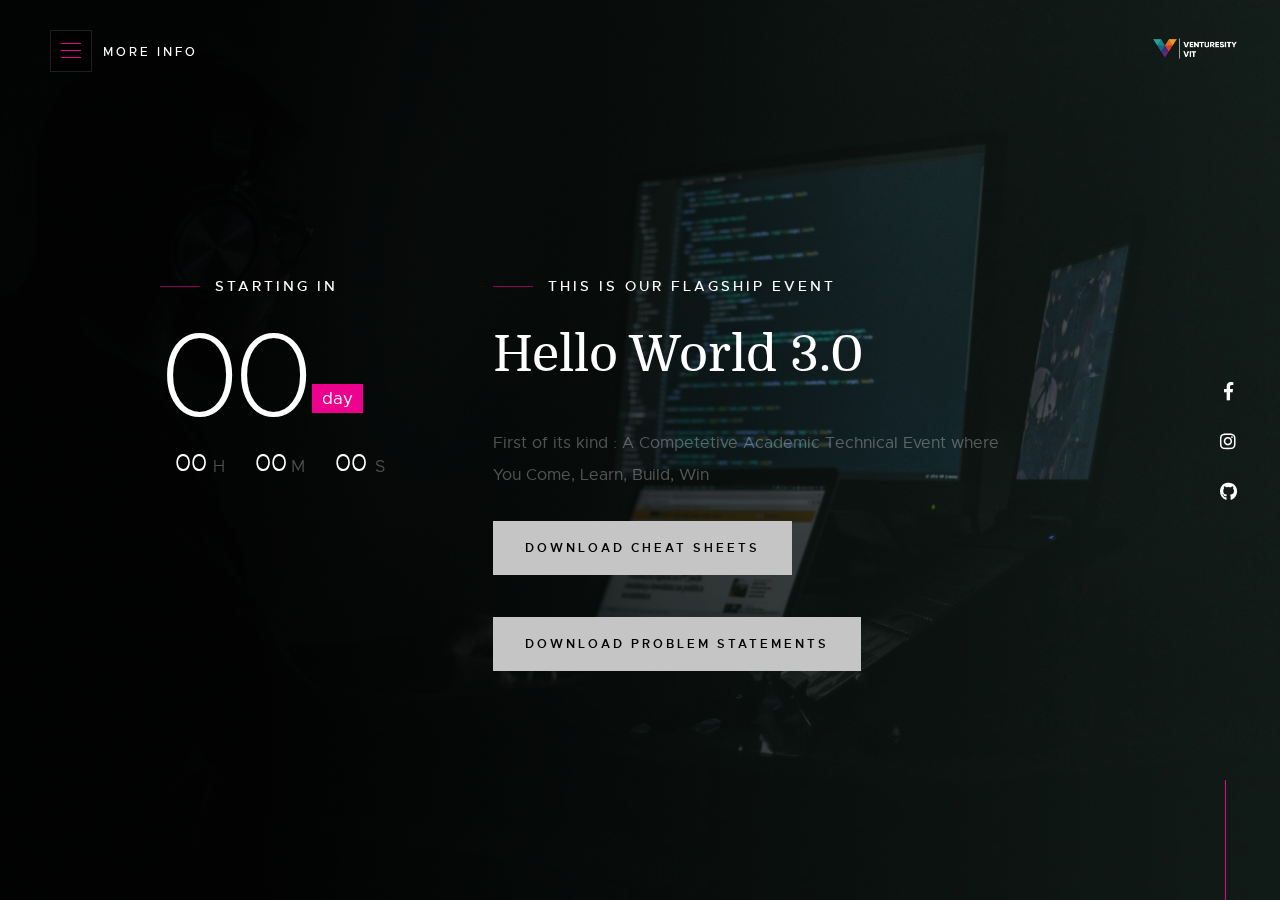
<file: helloworld.html>
<!DOCTYPE html>
<html class="no-js" lang="en">
<head>

    <meta charset="utf-8">
    <title>Venturesity-VIT</title>
    <meta name="description" content="">
    <meta name="author" content="">

    <meta name="viewport" content="width=device-width, initial-scale=1">

  
    <link rel="stylesheet" href="css/base.css">
    <link rel="stylesheet" href="css/vendor.css">
    <link rel="stylesheet" href="css/main.css">

    <script src="js/modernizr.js"></script>
    <script src="js/pace.min.js"></script>

    <link rel="shortcut icon" href="favicon.ico" type="image/x-icon">
    <link rel="icon" href="favicon.ico" type="image/x-icon">

</head>

<body>

    <main class="s-home s-home--slides">

        <div class="home-slider">
            <div class="home-slider-img" style="background-image: url(images/slides/newhome.jpg);"></div>
            <div class="home-slider-img" style="background-image: url(images/slides/NewDSC.jpg);"></div>
            <div class="home-slider-img" style="background-image: url(images/slides/newgroup.jpg);"></div>
        </div>

        <div class="overlay"></div>

        <div class="home-content">

            <div class="home-logo">
                <a href="index.html">
                    <img src="images/venturesity-logo.png" alt="Homepage">
                </a>
            </div>

            <div class="row home-content__main">

                <div class="col-eight home-content__text pull-right">
                    <h3>This is our Flagship event</h3>

                    <h1>
                    Hello World 3.0<br>
        
                    </h1>

                    <p>
                    First of its kind : A Competetive Academic Technical Event where <br> You Come, Learn, Build, Win
                    </p>
       <form action="cheatsheets.html">
         <button type="submit">Download Cheat Sheets</button>
      </form>
       <form action="https://drive.google.com/file/d/1jAcgQwaz2ppsPVUNxG2PPPeFpf_E79IV/view?usp=sharing ">
         <button type="submit">Download Problem Statements</button>
      </form>

                    
                </div> 

                <div class="col-four home-content__counter">
                    <h3>Starting In</h3>

                    <div class="home-content__clock">
                        <div class="top">
                            <div class="time days">
                                45
                                <span>Days</span>
                            </div>
                        </div>    
                        <div class="time hours">
                            13
                            <span>H</span>
                        </div>
                        <div class="time minutes">
                            42
                            <span>M</span>
                        </div>
                        <div class="time seconds">
                            30
                            <span>S</span>
                        </div>
                    </div>  <!-- end home-content__clock -->
                </div>  <!-- end home-content__counter -->

            </div>  <!-- end home-content__main -->

            <ul class="home-social">
                <li>
                <a href="https://www.facebook.com/venturesity.vit/"><i class="fab fa-facebook-f" aria-hidden="true"></i><span>Facebook</span></a>
                </li>
                
                <li>
                <a href="https://www.instagram.com/venturesity.vit/?hl=en"><i class="fab fa-instagram" aria-hidden="true"></i><span>Instagram</span></a>
                </li>
                <li>
                <a href="https://github.com/VenturesityVIT"><i class="fab fa-github" aria-hidden="true"></i><span>Github</span></a>
                </li>
                
            </ul> <!-- end home-social -->

           


            <div class="home-content__line"></div>

        </div> <!-- end home-content -->

    </main> <!-- end s-home -->


    <a class="info-toggle" href="#0">
        <span class="info-menu-icon"></span>
    </a>

    <div class="s-info">

        <div class="row info-wrapper">

            <div class="col-seven tab-full info-main">
                <h1>We conduct awesome Hackathons, Awesome Workshops and boast of a pretty awesome team</h1>
                <p>
              This time, we are ready with another iteration of our flagship event, "Hello World 3.0".	 
  
 Previous two iterations, Hello World and Hello World 2.0 were a huge success with a footfall of more than	 
  
 300 participants. Our Hello World series of events is targetted primarily towards freshers and budding	 
  
 developers, to give them a taste of hackathon culture and develop their interests in Technology
                </p>

                <p>
         We also conduct "HackOverflow" series of events which is targetted towards a much professional developer community,
                with people having a pretty good experience coming together and working their skills off to develop awesome products 
                which are of a huge value for the society around us.
                We also conduct many workshops and in-class sessions to teach students some relevant pieces of tech
                </p>
            </div>

            

            <div class="col-four tab-full pull-right info-contact">

                <div class="info-block">
                    <h3>Start A Conversation</h3>
                    <p>
                        <a href="mailto:vellore.venturesity@gmail.com" class="info-email">vellore.venturesity@gmail.com</a><br>
                        <a href="tel:9877180425" class="'info-phone">(+91)9877180425</a>
                    </p>
                </div>

                

                


    <div id="preloader">
        <div id="loader">
            <div class="folding-hex">
                <div class="rotator">
                  <div class="triangle"></div>
                </div>
                <div class="rotator">
                  <div class="triangle"></div>
                </div>
                <div class="rotator">
                  <div class="triangle"></div>
                </div>
                <div class="rotator">
                  <div class="triangle"></div>
                </div>
                <div class="rotator">
                  <div class="triangle"></div>
                </div>
                <div class="rotator">
                  <div class="triangle"></div>
                </div>
                <div class="rotator">
                    <div class="triangle"></div>
                </div>
                <div class="rotator">
                    <div class="triangle"></div>
                </div>
            </div>
        </div>
    </div>

    <!-- Java Script
    ================================================== -->
    <script src="js/jquery-3.2.1.min.js"></script>
    <script src="js/plugins.js"></script>
    <script src="js/main.js"></script>

</body>

</html>
</file>
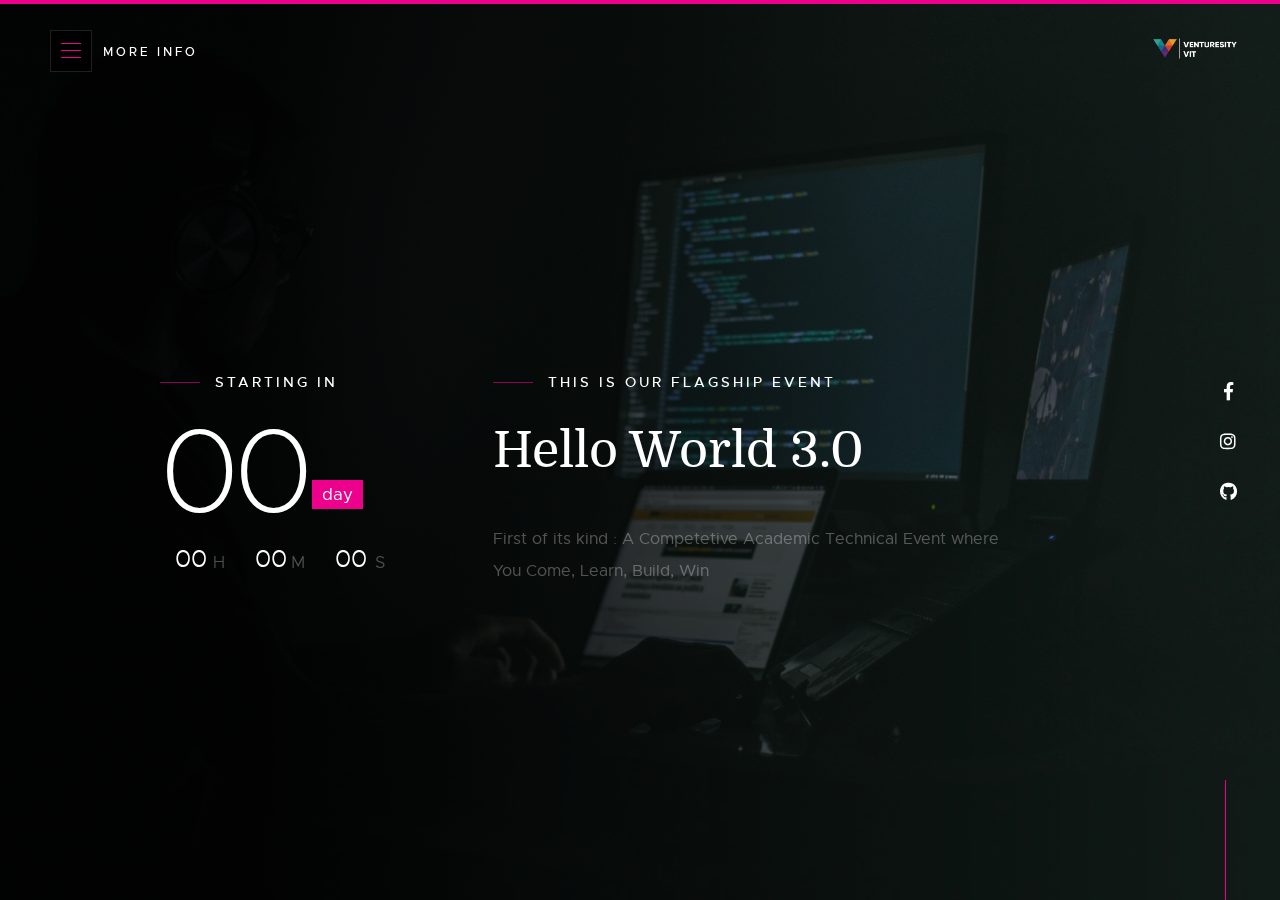
<file: index-slides.html>
<!DOCTYPE html>
<html class="no-js" lang="en">
<head>

    <meta charset="utf-8">
    <title>Venturesity-VIT</title>
    <meta name="description" content="">
    <meta name="author" content="">

    <meta name="viewport" content="width=device-width, initial-scale=1">

  
    <link rel="stylesheet" href="css/base.css">
    <link rel="stylesheet" href="css/vendor.css">
    <link rel="stylesheet" href="css/main.css">

    <script src="js/modernizr.js"></script>
    <script src="js/pace.min.js"></script>

    <link rel="shortcut icon" href="favicon.ico" type="image/x-icon">
    <link rel="icon" href="favicon.ico" type="image/x-icon">

</head>

<body>

    <main class="s-home s-home--slides">

        <div class="home-slider">
            <div class="home-slider-img" style="background-image: url(images/slides/newhome.jpg);"></div>
            <div class="home-slider-img" style="background-image: url(images/slides/NewDSC.jpg);"></div>
            <div class="home-slider-img" style="background-image: url(images/slides/newgroup.jpg);"></div>
        </div>

        <div class="overlay"></div>

        <div class="home-content">

            <div class="home-logo">
                <a href="index.html">
                    <img src="images/venturesity-logo.png" alt="Homepage">
                </a>
            </div>

            <div class="row home-content__main">

                <div class="col-eight home-content__text pull-right">
                    <h3>This is our Flagship event</h3>

                    <h1>
                    Hello World 3.0<br>
        
                    </h1>

                    <p>
                    First of its kind : A Competetive Academic Technical Event where <br> You Come, Learn, Build, Win
                    </p>

                    
                </div> 

                <div class="col-four home-content__counter">
                    <h3>Starting In</h3>

                    <div class="home-content__clock">
                        <div class="top">
                            <div class="time days">
                                45
                                <span>Days</span>
                            </div>
                        </div>    
                        <div class="time hours">
                            13
                            <span>H</span>
                        </div>
                        <div class="time minutes">
                            42
                            <span>M</span>
                        </div>
                        <div class="time seconds">
                            30
                            <span>S</span>
                        </div>
                    </div>  <!-- end home-content__clock -->
                </div>  <!-- end home-content__counter -->

            </div>  <!-- end home-content__main -->

            <ul class="home-social">
                <li>
                <a href="https://www.facebook.com/venturesity.vit/"><i class="fab fa-facebook-f" aria-hidden="true"></i><span>Facebook</span></a>
                </li>
                
                <li>
                <a href="https://www.instagram.com/venturesity.vit/?hl=en"><i class="fab fa-instagram" aria-hidden="true"></i><span>Instagram</span></a>
                </li>
                <li>
                <a href="https://github.com/VenturesityVIT"><i class="fab fa-github" aria-hidden="true"></i><span>Github</span></a>
                </li>
                
            </ul> <!-- end home-social -->

           


            <div class="home-content__line"></div>

        </div> <!-- end home-content -->

    </main> <!-- end s-home -->


    <a class="info-toggle" href="#0">
        <span class="info-menu-icon"></span>
    </a>

    <div class="s-info">

        <div class="row info-wrapper">

            <div class="col-seven tab-full info-main">
                <h1>We coduct awesome Hackathons, Awesome Workshops and boast of a pretty awesome team</h1>
                <p>
              This time, we are ready with another iteration of our flagship event, "Hello World 3.0".	 
  
 Previous two iterations, Hello World and Hello World 2.0 were a huge success with a footfall of more than	 
  
 300 participants. Our Hello World series of events is targetted primarily towards freshers and budding	 
  
 developers, to give them a taste of hackathon culture and develop their interests in Technology
                </p>

                <p>
         We also conduct "HackOverflow" series of events which is targetted towards a much professional developer community,
                with people having a pretty good experience coming together and working their skills off to develop awesome products 
                which are of a huge value for the society around us.
                We also conduct many workshops and in-class sessions to teach students some relevant pieces of tech
                </p>
            </div>

            

            <div class="col-four tab-full pull-right info-contact">

                <div class="info-block">
                    <h3>Start A Conversation</h3>
                    <p>
                        <a href="mailto:vellore.venturesity@gmail.com" class="info-email">vellore.venturesity@gmail.com</a><br>
                        <a href="tel:9877180425" class="'info-phone">(+91)9877180425</a>
                    </p>
                </div>

                

                


    <div id="preloader">
        <div id="loader">
            <div class="folding-hex">
                <div class="rotator">
                  <div class="triangle"></div>
                </div>
                <div class="rotator">
                  <div class="triangle"></div>
                </div>
                <div class="rotator">
                  <div class="triangle"></div>
                </div>
                <div class="rotator">
                  <div class="triangle"></div>
                </div>
                <div class="rotator">
                  <div class="triangle"></div>
                </div>
                <div class="rotator">
                  <div class="triangle"></div>
                </div>
                <div class="rotator">
                    <div class="triangle"></div>
                </div>
                <div class="rotator">
                    <div class="triangle"></div>
                </div>
            </div>
        </div>
    </div>

    <!-- Java Script
    ================================================== -->
    <script src="js/jquery-3.2.1.min.js"></script>
    <script src="js/plugins.js"></script>
    <script src="js/main.js"></script>

</body>

</html>
</file>
<file: css/base.css>
/* =================================================================== 
 *
 *  Count v1.0 Base Stylesheet
 *  04-16-2018
 *  ------------------------------------------------------------------
 *
 *  TOC:
 *  # imports 
 *  # normalize
 *  # basic/base setup styles
 *    ## media
 *    ## typography resets
 *    ## links     
 *    ## inputs
 *  # grid
 *    ## medium size devices
 *    ## tablets 
 *    ## mobile devices
 *    ## small mobile devices
 *  # block grids
 *    ## medium size devices
 *    ## tablets
 *    ## mobile devices
 *    ## small mobile devices
 *  # MISC
 *
 * =================================================================== */


/* ===================================================================
 * # imports - (_imports.scss)
 *
 * ------------------------------------------------------------------- */
@import url("font-awesome/css/fontawesome-all.css");
@import url("fonts.css");


/* ===================================================================
 * # normalize - (_normalize.scss)
 * normalize.css v5.0.0 | MIT License | 
 * github.com/necolas/normalize.css
 *
 * ------------------------------------------------------------------- */
html {
  font-family: sans-serif;
  line-height: 1.15;
  -ms-text-size-adjust: 100%;
  -webkit-text-size-adjust: 100%;
}

body {
  margin: 0;
}

article,
aside,
footer,
header,
nav,
section {
  display: block;
}

h1 {
  font-size: 2em;
  margin: 0.67em 0;
}

figcaption,
figure,
main {
  display: block;
}

figure {
  margin: 1em 40px;
}

hr {
  box-sizing: content-box;
  height: 0;
  overflow: visible;
}

pre {
  font-family: monospace, monospace;
  font-size: 1em;
}

a {
  background-color: transparent;
  -webkit-text-decoration-skip: objects;
}

a:active,
a:hover {
  outline-width: 0;
}

abbr[title] {
  border-bottom: none;
  text-decoration: underline;
  text-decoration: underline dotted;
}

b,
strong {
  font-weight: inherit;
}

b,
strong {
  font-weight: bolder;
}

code,
kbd,
samp {
  font-family: monospace, monospace;
  font-size: 1em;
}

dfn {
  font-style: italic;
}

mark {
  background-color: #ff0;
  color: #000;
}

small {
  font-size: 80%;
}

sub,
sup {
  font-size: 75%;
  line-height: 0;
  position: relative;
  vertical-align: baseline;
}

sub {
  bottom: -0.25em;
}

sup {
  top: -0.5em;
}

audio,
video {
  display: inline-block;
}

audio:not([controls]) {
  display: none;
  height: 0;
}

img {
  border-style: none;
}

svg:not(:root) {
  overflow: hidden;
}

button,
input,
optgroup,
select,
textarea {
  font-family: sans-serif;
  font-size: 100%;
  line-height: 1.15;
  margin: 0;
}

button,
input {
  overflow: visible;
}

button,
select {
  text-transform: none;
}

button,
html [type="button"],
[type="reset"],
[type="submit"] {
  -webkit-appearance: button;
}

button::-moz-focus-inner,
[type="button"]::-moz-focus-inner,
[type="reset"]::-moz-focus-inner,
[type="submit"]::-moz-focus-inner {
  border-style: none;
  padding: 0;
}

button:-moz-focusring,
[type="button"]:-moz-focusring,
[type="reset"]:-moz-focusring,
[type="submit"]:-moz-focusring {
  outline: 1px dotted ButtonText;
}

fieldset {
  border: 1px solid #c0c0c0;
  margin: 0 2px;
  padding: 0.35em 0.625em 0.75em;
}

legend {
  box-sizing: border-box;
  color: inherit;
  display: table;
  max-width: 100%;
  padding: 0;
  white-space: normal;
}

progress {
  display: inline-block;
  vertical-align: baseline;
}

textarea {
  overflow: auto;
}

[type="checkbox"],
[type="radio"] {
  box-sizing: border-box;
  padding: 0;
}

[type="number"]::-webkit-inner-spin-button,
[type="number"]::-webkit-outer-spin-button {
  height: auto;
}

[type="search"] {
  -webkit-appearance: textfield;
  outline-offset: -2px;
}

[type="search"]::-webkit-search-cancel-button,
[type="search"]::-webkit-search-decoration {
  -webkit-appearance: none;
}

::-webkit-file-upload-button {
  -webkit-appearance: button;
  font: inherit;
}

details,
menu {
  display: block;
}

summary {
  display: list-item;
}

canvas {
  display: inline-block;
}

template {
  display: none;
}

[hidden] {
  display: none;
}


/* ===================================================================
 * # basic/base setup styles - (_basic.scss) 
 *
 * ------------------------------------------------------------------- */
html {
  font-size: 62.5%;
  box-sizing: border-box;
}

*,
*::before,
*::after {
  box-sizing: inherit;
}

body {
  font-weight: normal;
  line-height: 1;
  word-wrap: break-word;
  text-rendering: optimizeLegibility;
  -webkit-overflow-scrolling: touch;
  -webkit-text-size-adjust: none;
}

body,
input,
button {
  -moz-osx-font-smoothing: grayscale;
  -webkit-font-smoothing: antialiased;
}

/* ------------------------------------------------------------------- 
 * ## media - (_basic.scss) 
 * ------------------------------------------------------------------- */
img,
video {
  max-width: 100%;
  height: auto;
}

/* ------------------------------------------------------------------- 
 * ## typography resets - (_basic.scss) 
 * ------------------------------------------------------------------- */
div, dl, dt, dd, ul, ol, li, h1, h2, h3, h4, h5, h6, pre, form, p, blockquote, th, td {
  margin: 0;
  padding: 0;
}

h1, h2, h3, h4, h5, h6 {
  -webkit-font-smoothing: auto;
  -webkit-font-smoothing: antialiased;
  -webkit-font-variant-ligatures: common-ligatures;
  -moz-font-variant-ligatures: common-ligatures;
  font-variant-ligatures: common-ligatures;
  text-rendering: optimizeLegibility;
}

em,
i {
  font-style: italic;
  line-height: inherit;
}

strong,
b {
  font-weight: bold;
  line-height: inherit;
}

small {
  font-size: 60%;
  line-height: inherit;
}

ol,
ul {
  list-style: none;
}

li {
  display: block;
}

/* ------------------------------------------------------------------- 
 * ## links - (_basic.scss) 
 * ------------------------------------------------------------------- */
a {
  text-decoration: none;
  line-height: inherit;
}

a img {
  border: none;
}

/* ------------------------------------------------------------------- 
 * ## inputs - (_basic.scss) 
 * ------------------------------------------------------------------- */
fieldset {
  margin: 0;
  padding: 0;
}

input[type="email"],
input[type="number"],
input[type="search"],
input[type="text"],
input[type="tel"],
input[type="url"],
input[type="password"],
textarea {
  -webkit-appearance: none;
  -moz-appearance: none;
  -ms-appearance: none;
  -o-appearance: none;
  appearance: none;
}

/* ===================================================================
 * # grid - (_grid.scss)
 *
 * ------------------------------------------------------------------- */
.row {
  width: 94%;
  max-width: 1200px;
  margin: 0 auto;
}

.row:after {
  content: "";
  display: table;
  clear: both;
}

.row .row {
  width: auto;
  max-width: none;
  margin-left: -20px;
  margin-right: -20px;
}

/* column blocks
 * -------------------------------------- */
[class*="col-"] {
  float: left;
  padding: 0 20px;
}

[class*="col-"] + [class*="col-"].end {
  float: right;
}

/* column width classes 
 * -------------------------------------- */
.col-one {
  width: 8.33333%;
}

.col-two,
.col-1-6 {
  width: 16.66667%;
}

.col-three,
.col-1-4 {
  width: 25%;
}

.col-four,
.col-1-3 {
  width: 33.33333%;
}

.col-five {
  width: 41.66667%;
}

.col-six,
.col-1-2 {
  width: 50%;
}

.col-seven {
  width: 58.33333%;
}

.col-eight,
.col-2-3 {
  width: 66.66667%;
}

.col-nine,
.col-3-4 {
  width: 75%;
}

.col-ten,
.col-5-6 {
  width: 83.33333%;
}

.col-eleven {
  width: 91.66667%;
}

.col-twelve,
.col-full {
  width: 100%;
}

/* ------------------------------------------------------------------- 
 * ## medium size devices - (_grid.scss)
 * ------------------------------------------------------------------- */
@media only screen and (max-width:1200px) {
  .row .row {
    margin-left: -15px;
    margin-right: -15px;
  }

  [class*="col-"] {
    padding: 0 15px;
  }

  .md-one {
    width: 8.33333%;
  }

  .md-two,
  .md-1-6 {
    width: 16.66667%;
  }

  .md-three,
  .md-1-4 {
    width: 25%;
  }

  .md-four,
  .md-1-3 {
    width: 33.33333%;
  }

  .md-five {
    width: 41.66667%;
  }

  .md-six,
  .md-1-2 {
    width: 50%;
  }

  .md-seven {
    width: 58.33333%;
  }

  .md-eight,
  .md-2-3 {
    width: 66.66667%;
  }

  .md-nine,
  .md-3-4 {
    width: 75%;
  }

  .md-ten,
  .md-5-6 {
    width: 83.33333%;
  }

  .md-eleven {
    width: 91.66667%;
  }

  .md-twelve,
  .md-full {
    width: 100%;
  }

}

/* ------------------------------------------------------------------- 
 * ## tablets - (_grid.scss)
 * ------------------------------------------------------------------- */
@media only screen and (max-width:800px) {
  .row {
    width: 90%;
  }

  .tab-1-4 {
    width: 25%;
  }

  .tab-1-3 {
    width: 33.33333%;
  }

  .tab-1-2 {
    width: 50%;
  }

  .tab-2-3 {
    width: 66.66667%;
  }

  .tab-3-4 {
    width: 75%;
  }

  .tab-full {
    width: 100%;
  }

  .hide-on-tablet {
    display: none;
  }

}

/* ------------------------------------------------------------------- 
 * ## mobile devices - (_grid.scss)
 * ------------------------------------------------------------------- */
@media only screen and (max-width:600px) {
  .row {
    width: auto;
    padding-left: 25px;
    padding-right: 25px;
  }

  .row .row {
    margin-left: -10px;
    margin-right: -10px;
    padding-left: 0;
    padding-right: 0;
  }

  [class*="col-"] {
    padding: 0 10px;
  }

  .mob-1-4 {
    width: 25%;
  }

  .mob-1-3 {
    width: 33.33333%;
  }

  .mob-1-2 {
    width: 50%;
  }

  .mob-2-3 {
    width: 66.66667%;
  }

  .mob-3-4 {
    width: 75%;
  }

  .mob-full {
    width: 100%;
  }

  .hide-on-mobile {
    display: none;
  }

}

/* ------------------------------------------------------------------- 
 * ## small mobile devices - (_grid.scss)
 * ------------------------------------------------------------------- */

/* stack columns on small mobile devices
 * ------------------------------------------------------------------- */
@media only screen and (max-width:400px) {
  .row .row {
    margin-left: 0;
    margin-right: 0;
  }

  [class*="col-"] {
    width: 100% !important;
    float: none !important;
    clear: both !important;
    margin-left: 0;
    margin-right: 0;
    padding: 0;
  }

  [class*="col-"] + [class*="col-"].end {
    float: none;
  }

}


/* ===================================================================
 * # block grids - (_grid.scss)
 * ------------------------------------------------------------------- */

/*   Equally-sized columns define at row level
 * ------------------------------------------------------------------- */
[class*="block-"]:after {
  content: "";
  display: table;
  clear: both;
}

.block-1-6 .col-block {
  width: 16.66667%;
}

.block-1-5 .col-block {
  width: 20%;
}

.block-1-4 .col-block {
  width: 25%;
}

.block-1-3 .col-block {
  width: 33.33333%;
}

.block-1-2 .col-block {
  width: 50%;
}

/**
 * Clearing for block grid columns. Allow columns with 
 * different heights to align properly.
 */
.block-1-6 .col-block:nth-child(6n+1),
.block-1-5 .col-block:nth-child(5n+1),
.block-1-4 .col-block:nth-child(4n+1),
.block-1-3 .col-block:nth-child(3n+1),
.block-1-2 .col-block:nth-child(2n+1) {
  clear: both;
}

/* ------------------------------------------------------------------- 
 * ## medium size devices - (_grid.scss)
 * ------------------------------------------------------------------- */
@media only screen and (max-width:1200px) {
  .block-m-1-6 .col-block {
    width: 16.66667%;
  }

  .block-m-1-5 .col-block {
    width: 20%;
  }

  .block-m-1-4 .col-block {
    width: 25%;
  }

  .block-m-1-3 .col-block {
    width: 33.33333%;
  }

  .block-m-1-2 .col-block {
    width: 50%;
  }

  .block-m-full .col-block {
    width: 100%;
    clear: both;
  }

  [class*="block-m-"] .col-block:nth-child(n) {
    clear: none;
  }

  .block-m-1-6 .col-block:nth-child(6n+1),
  .block-m-1-5 .col-block:nth-child(5n+1),
  .block-m-1-4 .col-block:nth-child(4n+1),
  .block-m-1-3 .col-block:nth-child(3n+1),
  .block-m-1-2 .col-block:nth-child(2n+1) {
    clear: both;
  }

}

/* ------------------------------------------------------------------- 
 * ## tablets - (_grid.scss)
 * ------------------------------------------------------------------- */
@media only screen and (max-width:800px) {
  .block-tab-1-6 .col-block {
    width: 16.66667%;
  }

  .block-tab-1-5 .col-block {
    width: 20%;
  }

  .block-tab-1-4 .col-block {
    width: 25%;
  }

  .block-tab-1-3 .col-block {
    width: 33.33333%;
  }

  .block-tab-1-2 .col-block {
    width: 50%;
  }

  .block-tab-full .col-block {
    width: 100%;
    clear: both;
  }

  [class*="block-tab-"] .col-block:nth-child(n) {
    clear: none;
  }

  .block-tab-1-6 .col-block:nth-child(6n+1),
  .block-tab-1-6 .col-block:nth-child(5n+1),
  .block-tab-1-4 .col-block:nth-child(4n+1),
  .block-tab-1-3 .col-block:nth-child(3n+1),
  .block-tab-1-2 .col-block:nth-child(2n+1) {
    clear: both;
  }

}

/* ------------------------------------------------------------------- 
 * ## mobile devices - (_grid.scss)
 * ------------------------------------------------------------------- */
@media only screen and (max-width:600px) {
  .block-mob-1-6 .col-block {
    width: 16.66667%;
  }

  .block-mob-1-5 .col-block {
    width: 20%;
  }

  .block-mob-1-4 .col-block {
    width: 25%;
  }

  .block-mob-1-3 .col-block {
    width: 33.33333%;
  }

  .block-mob-1-2 .col-block {
    width: 50%;
  }

  .block-mob-full .col-block {
    width: 100%;
    clear: both;
  }

  [class*="block-mob-"] .col-block:nth-child(n) {
    clear: none;
  }

  .block-mob-1-6 .col-block:nth-child(6n+1),
  .block-mob-1-5 .col-block:nth-child(5n+1),
  .block-mob-1-4 .col-block:nth-child(4n+1),
  .block-mob-1-3 .col-block:nth-child(3n+1),
  .block-mob-1-2 .col-block:nth-child(2n+1) {
    clear: both;
  }

}

/* ------------------------------------------------------------------- 
 * ## small mobile devices - (_grid.scss)
 * ------------------------------------------------------------------- */

/* stack columns on small mobile devices
 * ------------------------------------------------------------------- */
@media only screen and (max-width:400px) {
  .stack .col-block {
    width: 100% !important;
    float: none !important;
    clear: both !important;
    margin-left: 0;
    margin-right: 0;
  }

}


/* ===================================================================
 * # MISC - (_grid.scss)
 *
 * ------------------------------------------------------------------- */
.group:after {
  content: "";
  display: table;
  clear: both;
}

/* Misc Helper Styles
 * -------------------------------------- */
.is-hidden {
  display: none;
}

.is-invisible {
  visibility: hidden;
}

.antialiased {
  -webkit-font-smoothing: antialiased;
  -moz-osx-font-smoothing: grayscale;
}

.overflow-hidden {
  overflow: hidden;
}

.remove-bottom {
  margin-bottom: 0;
}

.half-bottom {
  margin-bottom: 1.5rem !important;
}

.add-bottom {
  margin-bottom: 3rem !important;
}

.no-border {
  border: none;
}

.full-width {
  width: 100%;
}

.text-center {
  text-align: center;
}

.text-left {
  text-align: left;
}

.text-right {
  text-align: right;
}

.pull-left {
  float: left;
}

.pull-right {
  float: right;
}

.align-center {
  margin-left: auto;
  margin-right: auto;
  text-align: center;
}

/*# sourceMappingURL=base.css.map */
</file>
<file: css/vendor.css>
/* =================================================================== 
 *
 *  Count v1.0 Vendor/Third Party CSS 
 *  04-16-2018
 *  ------------------------------------------------------------------
 *
 *  TOC:
 *  # slick slider
 *
 * =================================================================== */


/* ===================================================================
 * # slick slider
 * http://kenwheeler.github.io/slick/
 * ------------------------------------------------------------------- */
.slick-slider {
  position: relative;
  display: block;
  box-sizing: border-box;
  -webkit-touch-callout: none;
  -webkit-user-select: none;
  -khtml-user-select: none;
  -moz-user-select: none;
  -ms-user-select: none;
  user-select: none;
  -ms-touch-action: pan-y;
  touch-action: pan-y;
  -webkit-tap-highlight-color: transparent;
}

.slick-list {
  position: relative;
  overflow: hidden;
  display: block;
  margin: 0;
  padding: 0;
}

.slick-list:focus {
  outline: none;
}

.slick-list.dragging {
  cursor: pointer;
  cursor: hand;
}

.slick-slider .slick-track,
.slick-slider .slick-list {
  -webkit-transform: translate3d(0, 0, 0);
  -moz-transform: translate3d(0, 0, 0);
  -ms-transform: translate3d(0, 0, 0);
  -o-transform: translate3d(0, 0, 0);
  transform: translate3d(0, 0, 0);
}

.slick-track {
  position: relative;
  left: 0;
  top: 0;
  display: block;
}

.slick-track:before,
.slick-track:after {
  content: "";
  display: table;
}

.slick-track:after {
  clear: both;
}

.slick-loading .slick-track {
  visibility: hidden;
}

.slick-slide {
  float: left;
  height: 100%;
  min-height: 1px;
  display: none;
}

[dir="rtl"] .slick-slide {
  float: right;
}

.slick-slide img {
  display: block;
}

.slick-slide.slick-loading img {
  display: none;
}

.slick-slide.dragging img {
  pointer-events: none;
}

.slick-initialized .slick-slide {
  display: block;
}

.slick-loading .slick-slide {
  visibility: hidden;
}

.slick-vertical .slick-slide {
  display: block;
  height: auto;
  border: 1px solid transparent;
}

.slick-arrow.slick-hidden {
  display: none;
}

/*# sourceMappingURL=vendor.css.map */
</file>
<file: css/main.css>
html {
  font-size: 10px;
}

@media only screen and (max-width:400px) {
  html {
    font-size: 9.411764705882353px;
  }

}

html,
body {
  height: 100%;  /* prevent horizontal scrolling */
  overflow-y: scroll;
}

body {
  background: #111111;
  font-family: "metropolis-regular", sans-serif;
  font-size: 1.7rem;
  font-style: normal;
  font-weight: normal;
  line-height: 1.765;
  color: #757575;
  margin: 0;
  padding: 0;
 
}

a {
  color: #ec008c;
  -webkit-transition: all 0.3s ease-in-out;
  transition: all 0.3s ease-in-out;
}

a:hover,
a:focus,
a:active {
  color: #0087cc;
}

a:hover,
a:active {
  outline: 0;
}


h1, h2, h3, h4, h5, h6, .h1, .h2, .h3, .h4, .h5, .h6 {
  font-family: "domine-regular", serif;
  color: #000000;
  font-style: normal;
  font-weight: normal;
  text-rendering: optimizeLegibility;
}

h1, .h1, h2, .h2, h3, .h3, h4, .h4 {
  margin-top: 6rem;
  margin-bottom: 1.8rem;
}

@media only screen and (max-width:600px) {
  h1, .h1, h2, .h2, h3, .h3, h4, .h4 {
    margin-top: 5.1rem;
  }
}

h5, .h5, h6, .h6 {
  margin-top: 4.2rem;
  margin-bottom: 1.5rem;
}

@media only screen and (max-width:600px) {
  h5, .h5, h6, .h6 {
    margin-top: 3.6rem;
    margin-bottom: 0.9rem;
  }
}

h1, .h1 {
  font-size: 3.6rem;
  line-height: 1.25;
  letter-spacing: -.1rem;
}

@media only screen and (max-width:600px) {
  h1, .h1 {
    font-size: 3.3rem;
    letter-spacing: -.07rem;
  }

}

h2, .h2 {
  font-size: 3rem;
  line-height: 1.3;
}

h3, .h3 {
  font-size: 2.4rem;
  line-height: 1.25;
}

h4, .h4 {
  font-size: 2.1rem;
  line-height: 1.286;
}

h5, .h5 {
  font-size: 1.6rem;
  line-height: 1.313;
}

h6, .h6 {
  font-size: 1.3rem;
  line-height: 1.385;
  text-transform: uppercase;
  letter-spacing: .16rem;
}

p img {
  margin: 0;
}

p.lead {
  font-family: "metropolis-light", sans-serif;
  font-size: 2rem;
  font-weight: 300;
  line-height: 1.8;
  margin-bottom: 3.6rem;
  color: #000000;
}

@media only screen and (max-width:800px) {
  p.lead {
    font-size: 1.8rem;
  }

}

em,
i,
strong,
b {
  font-size: inherit;
  line-height: inherit;
  font-style: normal;
  font-weight: normal;
}

em,
i {
  font-family: "metropolis-italic", sans-serif;
}

strong,
b {
  font-family: "metropolis-bold", sans-serif;
}

small {
  font-size: 1.2rem;
  line-height: inherit;
}

blockquote {
  margin: 3.9rem 0;
  padding-left: 4.5rem;
  position: relative;
}

blockquote:before {
  content: "\201C";
  font-size: 10rem;
  line-height: 0px;
  margin: 0;
  color: rgba(0, 0, 0, 0.25);
  font-family: arial, sans-serif;
  position: absolute;
  top: 3.6rem;
  left: 0;
}

blockquote p {
  font-family: "domine-regular", serif;
  padding: 0;
  font-size: 2.1rem;
  line-height: 1.857;
  color: #111111;
}

blockquote cite {
  display: block;
  font-family: "domine-regular", serif;
  font-size: 1.4rem;
  font-style: normal;
  line-height: 1.5;
}

blockquote cite:before {
  content: "\2014 \0020";
}

blockquote cite a,
blockquote cite a:visited {
  color: #828282;
  border: none;
}

abbr {
  font-family: "metropolis-bold", sans-serif;
  font-variant: small-caps;
  text-transform: lowercase;
  letter-spacing: .05rem;
  color: #828282;
}

var,
kbd,
samp,
code,
pre {
  font-family: Consolas, "Andale Mono", Courier, "Courier New", monospace;
}

pre {
  padding: 2.4rem 3rem 3rem;
  background: #F1F1F1;
  overflow-x: auto;
}

code {
  font-size: 1.4rem;
  margin: 0 .2rem;
  padding: .3rem .6rem;
  white-space: nowrap;
  background: #F1F1F1;
  border: 1px solid #E1E1E1;
  border-radius: 3px;
}

pre > code {
  display: block;
  white-space: pre;
  line-height: 2;
  padding: 0;
  margin: 0;
}

pre.prettyprint > code {
  border: none;
}

del {
  text-decoration: line-through;
}

abbr[title],
dfn[title] {
  border-bottom: 1px dotted;
  cursor: help;
  text-decoration: none;
}

mark {
  background: #ffd900;
  color: #000000;
}

hr {
  border: solid rgba(0, 0, 0, 0.1);
  border-width: 1px 0 0;
  clear: both;
  margin: 2.4rem 0 1.5rem;
  height: 0;
}

ol {
  list-style: decimal;
}

ul {
  list-style: disc;
}

li {
  display: list-item;
}

ol,
ul {
  margin-left: 1.7rem;
}

ul li {
  padding-left: .4rem;
}

ul ul,
ul ol,
ol ol,
ol ul {
  margin: .6rem 0 .6rem 1.7rem;
}

ul.disc li {
  display: list-item;
  list-style: none;
  padding: 0 0 0 .8rem;
  position: relative;
}

ul.disc li::before {
  content: "";
  display: inline-block;
  width: 8px;
  height: 8px;
  border-radius: 50%;
  background: #ec008c;
  position: absolute;
  left: -17px;
  top: 11px;
  vertical-align: middle;
}

dt {
  margin: 0;
  color: #ec008c;
}

dd {
  margin: 0 0 0 2rem;
}

.video-container {
  position: relative;
  padding-bottom: 56.25%;
  height: 0;
  overflow: hidden;
}

.video-container iframe,
.video-container object,
.video-container embed,
.video-container video {
  position: absolute;
  top: 0;
  left: 0;
  width: 100%;
  height: 100%;
}


img.pull-right {
  margin: 1.5rem 0 0 3rem;
}

img.pull-left {
  margin: 1.5rem 3rem 0 0;
}


table {
  border-width: 0;
  width: 100%;
  max-width: 100%;
  font-family: "metropolis-regular", sans-serif;
}

th,
td {
  padding: 1.5rem 3rem;
  text-align: left;
  border-bottom: 1px solid #E8E8E8;
}

th {
  color: #000000;
  font-family: "domine-bold", serif;
}

td {
  line-height: 1.5;
}

th:first-child,
td:first-child {
  padding-left: 0;
}

th:last-child,
td:last-child {
  padding-right: 0;
}

.table-responsive {
  overflow-x: auto;
  -webkit-overflow-scrolling: touch;
}
button,
.btn {
  margin-bottom: 1.2rem;
}

fieldset {
  margin-bottom: 1.5rem;
}

input,
textarea,
select,
pre,
blockquote,
figure,
table,
p,
ul,
ol,
dl,
form,
.video-container,
.ss-custom-select {
  margin-bottom: 3rem;
}


.pace {
  -webkit-pointer-events: none;
  pointer-events: none;
  -webkit-user-select: none;
  -moz-user-select: none;
  user-select: none;
}

.pace-inactive {
  display: none;
}

.pace .pace-progress {
  background: #ec008c;
  position: fixed;
  z-index: 900;
  top: 0;
  right: 100%;
  width: 100%;
  height: 4px;
}

.oldie .pace {
  display: none;
}
.multi-column {
  -moz-column-count: 2;
  -moz-column-gap: 20px;
  -moz-column-fill: auto;
  -webkit-column-count: 2;
  -webkit-column-gap: 20px;
  -webkit-column-fill: auto;
  column-count: 2;
  column-gap: 20px;
  column-fill: auto;
  list-style-position: inside;
}


#preloader {
  position: fixed;
  top: 0;
  left: 0;
  right: 0;
  bottom: 0;
  background: #050505;
  z-index: 800;
  height: 100%;
  width: 100%;
  display: table;
}

.no-js #preloader,
.oldie #preloader {
  display: none;
}

#loader {
  display: table-cell;
  text-align: center;
  vertical-align: middle;
}

.line-scale-pulse-out > div {
  background-color: #ec008c;
  width: 4px;
  height: 35px;
  border-radius: 2px;
  margin: 2px;
  -webkit-animation-fill-mode: both;
  animation-fill-mode: both;
  display: inline-block;
  -webkit-animation: line-scale-pulse-out 0.9s -0.6s infinite cubic-bezier(0.85, 0.25, 0.37, 0.85);
  animation: line-scale-pulse-out 0.9s -0.6s infinite cubic-bezier(0.85, 0.25, 0.37, 0.85);
}

.line-scale-pulse-out > div:nth-child(2),
.line-scale-pulse-out > div:nth-child(4) {
  -webkit-animation-delay: -0.4s !important;
  animation-delay: -0.4s !important;
}

.line-scale-pulse-out > div:nth-child(1),
.line-scale-pulse-out > div:nth-child(5) {
  -webkit-animation-delay: -0.2s !important;
  animation-delay: -0.2s !important;
}

@-webkit-keyframes line-scale-pulse-out {
  0% {
    -webkit-transform: scaley(1);
    transform: scaley(1);
  }

  50% {
    -webkit-transform: scaley(0.4);
    transform: scaley(0.4);
  }

  100% {
    -webkit-transform: scaley(1);
    transform: scaley(1);
  }

}

@keyframes line-scale-pulse-out {
  0% {
    -webkit-transform: scaley(1);
    transform: scaley(1);
  }

  50% {
    -webkit-transform: scaley(0.4);
    transform: scaley(0.4);
  }

  100% {
    -webkit-transform: scaley(1);
    transform: scaley(1);
  }

}




fieldset {
  border: none;
}

input[type="email"],
input[type="number"],
input[type="search"],
input[type="text"],
input[type="tel"],
input[type="url"],
input[type="password"],
textarea,
select {
  display: block;
  height: 6rem;
  padding: 1.5rem 2.4rem;
  border: 0;
  outline: none;
  color: #151515;
  font-family: "metropolis-regular", sans-serif;
  font-size: 1.5rem;
  line-height: 3rem;
  max-width: 100%;
  background: rgba(0, 0, 0, 0.12);
  -webkit-transition: all 0.3s ease-in-out;
  transition: all 0.3s ease-in-out;
}

.ss-custom-select {
  position: relative;
  padding: 0;
}

.ss-custom-select select {
  -webkit-appearance: none;
  -moz-appearance: none;
  -ms-appearance: none;
  -o-appearance: none;
  appearance: none;
  text-indent: 0.01px;
  text-overflow: '';
  margin: 0;
  line-height: 3rem;
  vertical-align: middle;
}

.ss-custom-select select option {
  padding-left: 2rem;
  padding-right: 2rem;
}

.ss-custom-select select::-ms-expand {
  display: none;
}

.ss-custom-select::after {
  border-bottom: 2px solid rgba(0, 0, 0, 0.5);
  border-right: 2px solid rgba(0, 0, 0, 0.5);
  content: '';
  display: block;
  height: 8px;
  width: 8px;
  margin-top: -7px;
  pointer-events: none;
  position: absolute;
  right: 2.4rem;
  top: 50%;
  -webkit-transform-origin: 66% 66%;
  -ms-transform-origin: 66% 66%;
  transform-origin: 66% 66%;
  -webkit-transform: rotate(45deg);
  -ms-transform: rotate(45deg);
  transform: rotate(45deg);
  -webkit-transition: all 0.15s ease-in-out;
  transition: all 0.15s ease-in-out;
}

/* IE9 and below */
.oldie .ss-custom-select::after {
  display: none;
}

textarea {
  min-height: 25rem;
}

input[type="email"]:focus,
input[type="number"]:focus,
input[type="search"]:focus,
input[type="text"]:focus,
input[type="tel"]:focus,
input[type="url"]:focus,
input[type="password"]:focus,
textarea:focus,
select:focus {
  color: #000000;
}

label,
legend {
  font-family: "metropolis-semibold", sans-serif;
  font-size: 1.4rem;
  font-weight: normal;
  margin-bottom: .9rem;
  line-height: 1.714;
  color: #000000;
  display: block;
}

input[type="checkbox"],
input[type="radio"] {
  display: inline;
}

label > .label-text {
  display: inline-block;
  margin-left: 1rem;
  font-family: "metropolis-regular", sans-serif;
  font-weight: normal;
  line-height: inherit;
}

label > input[type="checkbox"],
label > input[type="radio"] {
  margin: 0;
  position: relative;
  top: .15rem;
}


::-webkit-input-placeholder {
  color: #828282;
}

:-moz-placeholder {
  color: #828282;  /* Firefox 18- */
}

::-moz-placeholder {
  color: #828282;  /* Firefox 19+ */
}

:-ms-input-placeholder {
  color: #828282;
}

.placeholder {
  color: #828282 !important;
}

/* ------------------------------------------------------------------- 
 * ## change autocomplete styles in chrome
 * ------------------------------------------------------------------- */
input:-webkit-autofill,
input:-webkit-autofill:hover,
input:-webkit-autofill:focus
input:-webkit-autofill,
textarea:-webkit-autofill,
textarea:-webkit-autofill:hover
textarea:-webkit-autofill:focus,
select:-webkit-autofill,
select:-webkit-autofill:hover,
select:-webkit-autofill:focus {
  -webkit-text-fill-color: #ec008c;
  transition: background-color 5000s ease-in-out 0s;
}



.btn,
button,
input[type="submit"],
input[type="reset"],
input[type="button"] {
  display: inline-block;
  font-family: "metropolis-semibold", sans-serif;
  font-size: 1.2rem;
  text-transform: uppercase;
  letter-spacing: .3rem;
  height: 5.4rem;
  line-height: 5rem;
  padding: 0 3rem;
  margin: 0 .3rem 1.2rem 0;
  color: #000000;
  text-decoration: none;
  text-align: center;
  white-space: nowrap;
  cursor: pointer;
  -webkit-transition: all 0.3s ease-in-out;
  transition: all 0.3s ease-in-out;
  background-color: #c5c5c5;
  border: .2rem solid #c5c5c5;
}

.btn:hover,
button:hover,
input[type="submit"]:hover,
input[type="reset"]:hover,
input[type="button"]:hover,
.btn:focus,
button:focus,
input[type="submit"]:focus,
input[type="reset"]:focus,
input[type="button"]:focus {
  background-color: #b8b8b8;
  border-color: #b8b8b8;
  color: #000000;
  outline: 0;
}

.btn.btn--primary,
button.btn--primary,
input[type="submit"].btn--primary,
input[type="reset"].btn--primary,
input[type="button"].btn--primary {
  background: #ec008c;
  border-color: #ec008c;
  color: #FFFFFF;
}

.btn.btn--primary:hover,
button.btn--primary:hover,
input[type="submit"].btn--primary:hover,
input[type="reset"].btn--primary:hover,
input[type="button"].btn--primary:hover,
.btn.btn--primary:focus,
button.btn--primary:focus,
input[type="submit"].btn--primary:focus,
input[type="reset"].btn--primary:focus,
input[type="button"].btn--primary:focus {
  background: #d3007d;
  border-color: #d3007d;
}

.btn.full-width,
button.full-width {
  width: 100%;
  margin-right: 0;
}

.btn--medium,
button.btn--medium {
  height: 5.7rem !important;
  line-height: 5.3rem !important;
}

.btn--large,
button.btn--large {
  height: 6rem !important;
  line-height: 5.6rem !important;
}

.btn--stroke,
button.btn--stroke {
  background: transparent !important;
  border: 0.2rem solid #000000;
  color: #000000;
}

.btn--stroke:hover,
button.btn--stroke:hover {
  background: #000000 !important;
  border: 0.2rem solid #000000;
  color: #FFFFFF;
}

.btn--pill,
button.btn--pill {
  padding-left: 3rem !important;
  padding-right: 3rem !important;
  border-radius: 1000px !important;
}

button::-moz-focus-inner,
input::-moz-focus-inner {
  border: 0;
  padding: 0;
}




.drop-cap:first-letter {
  float: left;
  margin: 0;
  padding: 1.5rem .6rem 0 0;
  font-size: 8.4rem;
  font-family: "metropolis-bold", sans-serif;
  font-weight: normal;
  line-height: 6rem;
  text-indent: 0;
  background: transparent;
  color: #000000;
}


.lining dt,
.lining dd {
  display: inline;
  margin: 0;
}

.lining dt + dt:before,
.lining dd + dt:before {
  content: "\A";
  white-space: pre;
}

.lining dd + dd:before {
  content: ", ";
}

.lining dd + dd:before {
  content: ", ";
}

.lining dd:before {
  content: ": ";
  margin-left: -0.2em;
}

.dictionary-style dt {
  display: inline;
  counter-reset: definitions;
}

.dictionary-style dt + dt:before {
  content: ", ";
  margin-left: -0.2em;
}

.dictionary-style dd {
  display: block;
  counter-increment: definitions;
}

.dictionary-style dd:before {
  content: counter(definitions, decimal) ". ";
}


.pull-quote {
  position: relative;
  padding: 2.1rem 3rem 2.1rem 0px;
}

.pull-quote:before,
.pull-quote:after {
  height: 1em;
  position: absolute;
  font-size: 10rem;
  font-family: Arial, Sans-Serif;
  color: rgba(0, 0, 0, 0.25);
}

.pull-quote:before {
  content: "\201C";
  top: -3.6rem;
  left: 0;
}

.pull-quote:after {
  content: '\201D';
  bottom: 3.6rem;
  right: 0;
}

.pull-quote blockquote {
  margin: 0;
}

.pull-quote blockquote:before {
  content: none;
}


.stats-tabs {
  padding: 0;
  margin: 3rem 0;
}

.stats-tabs li {
  display: inline-block;
  margin: 0 1.5rem 3rem 0;
  padding: 0 1.5rem 0 0;
  border-right: 1px solid rgba(0, 0, 0, 0.2);
}

.stats-tabs li:last-child {
  margin: 0;
  padding: 0;
  border: none;
}

.stats-tabs li a {
  display: inline-block;
  font-size: 2.5rem;
  font-family: "metropolis-bold", sans-serif;
  font-weight: normal;
  border: none;
  color: #000000;
}

.stats-tabs li a:hover {
  color: #ec008c;
}

.stats-tabs li a em {
  display: block;
  margin: .6rem 0 0 0;
  font-size: 1.4rem;
  font-family: "metropolis-regular", sans-serif;
  color: #828282;
}



/* ===================================================================
 * # home - (_site-layout.scss) 
 *
 * ------------------------------------------------------------------- */
.s-home {
  z-index: 501;
  display: table;
  width: 100%;
  height: 100%;
  min-height: 720px;
  background-color: #111111;
  position: relative; 
  -webkit-transform: translateZ(0);
  -ms-transform: translateZ(0);
  transform: translateZ(0);
  -webkit-backface-visibility: hidden;
  backface-visibility: hidden;  
  height: 100vh;
  overflow-y: auto;
  -webkit-transition: -webkit-transform 0.7s;
  transition: transform 0.7s;
  -webkit-transition-timing-function: cubic-bezier(0.91, 0.01, 0.6, 0.99);
  transition-timing-function: cubic-bezier(0.91, 0.01, 0.6, 0.99);
}

.s-home--static {
  background-position: center center;
  background-repeat: no-repeat;
  background-size: cover;
  background-image: url(../images/hero-bg.jpg);
}

.s-home--static::before {
  display: block;
  content: "";
  position: absolute;
  top: 0;
  left: 0;
  width: 100%;
  height: 100%;
  opacity: .85;
  background: linear-gradient(to right, black 0%, black 20%, transparent 100%);
}

.s-home--particles {
  background: #141414;
  background: radial-gradient(circle, #141414 0%, black 100%);
}

.s-home--particles::before {
  display: block;
  content: "";
  position: absolute;
  top: 0;
  left: 0;
  width: 100%;
  height: 100%;
  opacity: .35;
  background: #000000;
}

.s-home .overlay {
  position: absolute;
  top: 0;
  left: 0;
  width: 100%;
  height: 100%;
  opacity: .3;
  background-color: #000000;
}

.s-home .gradient-overlay {
  display: block;
  content: "";
  position: absolute;
  top: 0;
  left: 0;
  width: 100%;
  height: 100%;
  opacity: .6;
  background: linear-gradient(to right, black 0%, black 20%, transparent 100%);
}

.info-is-visible .s-home {
  -webkit-transform: translateX(100%);
  -ms-transform: translateX(100%);
  transform: translateX(100%);
}


/* -------------------------------------------------------------------
 * ## home slides  - (_site-layout.scss) 
 * ------------------------------------------------------------------- */
.home-slider {
  position: absolute;
  top: 0;
  left: 0;
  width: 100%;
  height: 100%;
}

.home-slider-img {
  background-repeat: no-repeat;
  background-position: 50% 50%;
  background-size: cover;
  height: 100vh;
}

.home-slider-img::before {
  display: block;
  content: "";
  position: absolute;
  top: 0;
  left: 0;
  width: 100%;
  height: 100%;
  opacity: .9;
  background: linear-gradient(to right, black 0%, black 20%, transparent 100%);
}


/* -------------------------------------------------------------------
 * ## home particles   - (_site-layout.scss) 
 * ------------------------------------------------------------------- */
.home-particles {
  position: absolute;
  top: 0;
  left: 0;
  width: 100%;
  height: 100%;
  background-color: transparent;
  padding: 0;
  margin: 0;
  opacity: .35;
}

.home-particles canvas {
  position: absolute;
  top: 0;
  left: 0;
  width: 100%;
  height: 100%;
}


/* -------------------------------------------------------------------
 * ## site logo  - (_site-layout.scss) 
 * ------------------------------------------------------------------- */
.home-logo {
  z-index: 502;
  display: block;
  margin: 0;
  padding: 0;
  position: absolute;
  right: 60px;
  top: 36px;
}

.home-logo a {
  display: block;
  margin: 0;
  padding: 0;
  outline: 0;
  border: none;
  -webkit-transition: all 0.3s ease-in-out;
  transition: all 0.3s ease-in-out;
}

.home-logo img {
  width: 100px;
  height: 25px;
}


/* ------------------------------------------------------------------- 
 * ## home content - (_site-layout.scss) 
 * ------------------------------------------------------------------- */
.home-content {
  display: table-cell;
  width: 100%;
  height: 100%;
  vertical-align: middle;
  padding-bottom: 6rem;
  position: relative;
}

.home-content h3 {
  font-family: "metropolis-medium", sans-serif;
  font-size: 1.4rem;
  line-height: 1.286;
  text-transform: uppercase;
  letter-spacing: .3rem;
  color: white;
  margin-top: 0;
  margin-bottom: 3rem;
  padding-left: 55px;
  position: relative;
}

.home-content h3::before {
  content: "";
  display: block;
  background-color: rgba(236, 0, 140, 0.6);
  width: 40px;
  height: 1px;
  position: absolute;
  left: 0;
  top: 50%;
}

.home-content h1 {
  font-size: 6.4rem;
  line-height: 1.219;
  margin-top: 0;
  color: #FFFFFF;
  letter-spacing: 0;
}

.home-content__main {
  max-width: 1400px;
  padding-top: 15rem;
  position: relative;
  overflow: hidden;
}

.home-content__text p {
  font-size: 1.8rem;
  line-height: 2;
  color: rgba(255, 255, 255, 0.3);
  margin-top: 6.6rem;
  margin-right: 15%;
}

.home-content__subscribe {
  max-width: 420px;
  margin: 4.2rem 0 0 0;
  padding: 0;
  position: relative;
}

#mc-form {
  width: 100%;
}

#mc-form input[type="email"] {
  width: 100%;
  height: 5.4rem;
  font-size: 1.5rem;
  line-height: 3rem;
  padding: 1.2rem 170px 1.2rem 24px;
  background: rgba(255, 255, 255, 0.05);
  color: #FFFFFF;
  margin-bottom: 1.8rem;
}

#mc-form input[type="email"]::-webkit-input-placeholder {
  color: white;
}

#mc-form input[type="email"]:-moz-placeholder {
  color: white;
}

#mc-form input[type="email"]::-moz-placeholder {
  color: white;
}

#mc-form input[type="email"]:-ms-input-placeholder {
  color: white;
}

#mc-form input[type="email"].placeholder {
  color: white !important;
}

#mc-form input[type=submit] {
  color: #FFFFFF;
  background: #ec008c;
  border-color: #ec008c;
  padding: 0 25px;
  margin: 0;
  position: absolute;
  top: 0;
  right: 0;
}

#mc-form label {
  color: #FFFFFF;
  font-family: "metropolis-regular", sans-serif;
  font-size: 1.3rem;
  padding: 0 2rem;
}

#mc-form label i {
  padding-right: 6px;
}

.home-content__counter {
  padding-right: 6rem;
}

.home-content__counter .top {
  margin-bottom: 1.5rem;
  position: relative;
  left: -1.5rem;
}

.home-content__counter .time {
  color: #FFFFFF;
  font-family: "metropolis-light", sans-serif;
  font-size: 3rem;
  line-height: 1;
  display: inline-block;
  padding-right: 1.5rem;
  margin: 0 1.5rem;
  min-width: 6rem;
  position: relative;
}

.home-content__counter .time span {
  color: rgba(255, 255, 255, 0.3);
  font-size: 2rem;
  position: absolute;
  bottom: 0;
  right: 0;
}

.home-content__counter .days {
  font-family: "metropolis-extralight", sans-serif;
  font-size: 17.5rem;
  letter-spacing: -.5rem;
  padding-right: 6rem;
  margin-top: -0.9rem;
}

.home-content__counter .days span {
  display: inline-block;
  font-family: "metropolis-regular", sans-serif;
  letter-spacing: 0;
  background-color: #ec008c;
  color: #FFFFFF;
  padding: 9px 12px;
  bottom: 1.3em;
}

.home-content__line {
  display: block;
  width: 1px;
  height: 12rem;
  background-color: #ec008c;
  position: absolute;
  right: 84px;
  bottom: 0;
}


/* ------------------------------------------------------------------- 
 * ## home social - (_site-layout.scss) 
 * ------------------------------------------------------------------- */
.home-social {
  list-style: none;
  font-family: "metropolis-regular", sans-serif;
  margin: 0;
  position: absolute;
  top: 50%;
  right: 6.6rem;
  -webkit-transform: translate3d(0, -50%, 0);
  -ms-transform: translate3d(0, -50%, 0);
  transform: translate3d(0, -50%, 0);
}

.home-social a {
  color: #FFFFFF;
  -webkit-transition: all 0.5s ease-in-out;
  transition: all 0.5s ease-in-out;
}

.home-social li {
  position: relative;
  padding: .9rem 0;
}

.home-social li a {
  display: block;
  width: 36px;
  height: 36px;
}

.home-social i,
.home-social span {
  position: absolute;
  top: 0;
  line-height: 36px;
  -webkit-transition: all 0.5s ease-in-out;
  transition: all 0.5s ease-in-out;
}

.home-social i {
  font-size: 20px;
  right: 0;
  text-align: center;
  display: inline-block;
  width: 36px;
  height: 36px;
}

.home-social span {
  font-size: 1.2rem;
  color: #ec008c;
  right: 6rem;
  opacity: 0;
  visibility: hidden;
  -webkit-transform: scale(0);
  -ms-transform: scale(0);
  transform: scale(0);
  -webkit-transform-origin: 100% 50%;
  -ms-transform-origin: 100% 50%;
  transform-origin: 100% 50%;
}

.home-social span::after {
  display: block;
  content: "";
  width: 8px;
  height: 1px;
  background-color: rgba(255, 255, 255, 0.15);
  position: absolute;
  top: 50%;
  right: -18px;
}

.home-social li:hover span {
  opacity: 1;
  visibility: visible;
  -webkit-transform: scale(1);
  -ms-transform: scale(1);
  transform: scale(1);
}


/* ------------------------------------------------------------------- 
 * ## home copyright - (_site-layout.scss) 
 * ------------------------------------------------------------------- */
.home-copyright {
  z-index: 502;
  font-size: 1.5rem;
  line-height: 1.8;
  color: rgba(255, 255, 255, 0.2);
  padding: 30px 60px 42px;
  position: absolute;
  left: 0;
  bottom: 0;
}

.home-copyright a {
  color: rgba(255, 255, 255, 0.7);
}

.home-copyright span {
  display: inline-block;
}

.home-copyright span::after {
  content: "|";
  display: inline-block;
  padding: 0 .5rem 0 .8rem;
  color: rgba(255, 255, 255, 0.1);
}

.home-copyright span:last-child::after {
  display: none;
}

/* animate .home-content__main
 * ------------------------------------------------------------------- */
html.ss-preload .home-content__main {
  opacity: 0;
}

html.ss-loaded .home-content__main {
  animation-duration: 2s;
  -webkit-animation-name: fadeIn;
  animation-name: fadeIn;
}

html.no-csstransitions .home-content__main {
  opacity: 1;
}


/* ------------------------------------------------------------------- 
 * ## home animations
 * ------------------------------------------------------------------- */

/* fade in */
@-webkit-keyframes fadeIn {
  from {
    opacity: 0;
    -webkit-transform: translate3d(0, 150%, 0);
    -ms-transform: translate3d(0, 150%, 0);
    transform: translate3d(0, 150%, 0);
  }

  to {
    opacity: 1;
    -webkit-transform: translate3d(0, 0, 0);
    -ms-transform: translate3d(0, 0, 0);
    transform: translate3d(0, 0, 0);
  }

}

@keyframes fadeIn {
  from {
    opacity: 0;
    -webkit-transform: translate3d(0, 150%, 0);
    -ms-transform: translate3d(0, 150%, 0);
    transform: translate3d(0, 150%, 0);
  }

  to {
    opacity: 1;
    -webkit-transform: translate3d(0, 0, 0);
    -ms-transform: translate3d(0, 0, 0);
    transform: translate3d(0, 0, 0);
  }

}

/* fade out */
@-webkit-keyframes fadeOut {
  from {
    opacity: 1;
  }

  to {
    opacity: 0;
    -webkit-transform: translate3d(0, -150%, 0);
    -ms-transform: translate3d(0, -150%, 0);
    transform: translate3d(0, -150%, 0);
  }

}

@keyframes fadeOut {
  from {
    opacity: 1;
  }

  to {
    opacity: 0;
    -webkit-transform: translate3d(0, -150%, 0);
    -ms-transform: translate3d(0, -150%, 0);
    transform: translate3d(0, -150%, 0);
  }

}

/* ------------------------------------------------------------------- 
 * responsive:
 * home
 * ------------------------------------------------------------------- */
@media only screen and (max-width:1500px) {
  .home-content h1 {
    font-size: 5.8rem;
  }

  .home-content__main {
    max-width: 1200px;
  }

  .home-content__text p {
    font-size: 1.7rem;
    margin-top: 4.8rem;
    margin-right: 10%;
  }

  .home-content__counter .time {
    font-size: 2.8rem;
    min-width: 5.8rem;
  }

  .home-content__counter .time span {
    font-size: 1.8rem;
  }

  .home-content__counter .days {
    font-size: 14.5rem;
  }

  .home-content__counter .days span {
    padding: 6px 12px;
  }

}

@media only screen and (max-width:1400px) {
  .home-logo {
    right: 35px;
  }

  .home-content h1 {
    font-size: 5rem;
  }

  .home-content__main {
    max-width: 1000px;
  }

  .home-content__text p {
    font-size: 1.6rem;
    margin-top: 4.2rem;
    margin-right: 5%;
  }

  .home-content__subscribe {
    margin: 3rem 0 0 0;
  }

  .home-content__counter .time {
    font-size: 2.4rem;
    min-width: 5rem;
  }

  .home-content__counter .time span {
    font-size: 1.7rem;
  }

  .home-content__counter .days {
    font-size: 12rem;
    padding-right: 5.5rem;
  }

  .home-content__counter .days span {
    padding: 6px 10px;
  }

  .home-content__line {
    right: 54px;
  }

  .home-social {
    right: 3.6rem;
  }

  .home-social li a {
    height: 32px;
    width: 32px;
  }

  .home-social i,
  .home-social span {
    line-height: 32px;
  }

  .home-social i {
    font-size: 18px;
    height: 32px;
    width: 32px;
  }

  .home-social span::after {
    right: -22px;
  }

}

@media only screen and (max-width:1200px) {
  .home-content h3 {
    padding-left: 45px;
  }

  .home-content h3::before {
    width: 30px;
  }

  .home-content h1 {
    font-size: 4.2rem;
  }

  .home-content__main {
    max-width: 900px;
  }

  .home-content__text {
    padding-right: 30px;
  }

  .home-content__text p {
    font-size: 1.5rem;
    margin-top: 3.6rem;
  }

  .home-content__counter .time {
    font-size: 2rem;
    min-width: 4rem;
  }

  .home-content__counter .time span {
    font-size: 1.6rem;
  }

  .home-content__counter .days {
    font-size: 11rem;
    padding-right: 5.5rem;
  }

}

@media only screen and (max-width:1000px) {
  .s-home,
  .home-content {
    display: block;
  }

  .home-content {
    overflow-y: auto;
  }

  .home-content {
    padding-bottom: 0;
  }

  .home-content br {
    display: none;
  }

  .home-content__main,
  .home-copyright {
    max-width: 700px;
  }

  .home-content__text,
  .home-content__counter {
    width: 100% !important;
    float: none !important;
    clear: both !important;
    margin-left: 0;
    margin-right: 0;
  }

  .home-content__text {
    padding-right: 60px;
    margin-bottom: 7.2rem;
  }

  .home-content__counter .top {
    display: inline-block;
    margin: 0;
  }

  .home-copyright {
    position: static;
    width: auto;
    margin-top: 9rem;
    padding: 30px 15px 42px;
  }

  .home-content__line {
    display: none;
  }

}

@media only screen and (max-width:800px) {
  .home-content__main,
  .home-copyright {
    max-width: 600px;
  }

  .home-content__text {
    padding-right: 15px;
  }

  .home-content__counter {
    padding-right: 15px;
  }

  .home-content__counter .days {
    font-size: 9rem;
  }

  .home-social {
    display: none;
  }

}

@media only screen and (max-width:700px) {
  .home-content h1 {
    font-size: 4rem;
  }

  .home-content__main,
  .home-copyright {
    max-width: 490px;
  }

  .home-content__counter .time {
    font-size: 2rem;
    min-width: 3rem;
  }

  .home-content__counter .time span {
    font-size: 1.6rem;
  }

  .home-content__counter .days {
    font-size: 8rem;
    padding-right: 5.5rem;
  }

}

@media only screen and (max-width:600px) {
  .home-content h3 {
    font-size: 1.3rem;
  }

  .home-content h1 {
    font-size: 3.6rem;
  }

  .home-content__text {
    padding-right: 10px;
  }

  .home-content__counter {
    padding-right: 10px;
  }

  .home-content__counter .top {
    display: block;
    margin-bottom: 1.5rem;
    left: 0;
  }

  .home-content__counter .days {
    font-size: 10rem;
    padding-right: 5.5rem;
  }

  .home-copyright {
    text-align: center;
    padding-right: 25px;
    padding-left: 25px;
  }

}

@media only screen and (max-width:500px) {
  .s-home {
    min-height: 642px;
    text-align: center;
  }

  .home-content h3 {
    padding-left: 0;
  }

  .home-content h3::before {
    display: none;
  }

  .home-content h1 {
    font-size: 3.3rem;
  }

  .home-content__main {
    max-width: 420px;
  }

  #mc-form input[type="email"] {
    padding: 1.2rem 2rem;
    text-align: center;
  }

  #mc-form input[type=submit] {
    position: static;
    width: 100%;
    margin-bottom: 1.8rem;
  }

  .home-copyright span {
    display: block;
  }

  .home-copyright span::after {
    display: none;
  }

}

@media only screen and (max-width:400px) {
  .s-home {
    min-height: 630px;
  }

  .home-logo {
    right: 30px;
  }

  .home-logo img {
    width: 95px;
    height: 24px;
  }

  .home-content h1 {
    font-size: 3rem;
  }

  .home-content__main {
    max-width: auto;
  }

  .home-content__text {
    padding-right: 0;
  }

  .home-content__text p {
    font-size: 1.6rem;
  }

  .home-copyright {
    margin-top: 7.8rem;
  }

}




/* ===================================================================
 * # info - (_site-layout.scss) 
 *
 * ------------------------------------------------------------------- */
.s-info {
  z-index: 500;
  position: fixed;
  top: 0;
  left: 0;
  width: 100%;
  height: 100%;
  background-color: #111111;
  color: rgba(255, 255, 255, 0.3);
  padding: 21rem 0 9rem;
  overflow-y: auto;
  overflow-x: hidden;
  visibility: hidden;
  -webkit-transition: visibility 0s 0.7s;
  transition: visibility 0s 0.7s;
}

.s-info a {
  color: #FFFFFF;
  display: inline-block;
  border-bottom: 1px solid transparent;
}

.s-info a:hover,
.s-info a:focus {
  border-bottom: 1px solid rgba(255, 255, 255, 0.3);
}

.s-info h1,
.s-info h3 {
  margin-top: 0;
  color: #FFFFFF;
}

.s-info h1 {
  font-size: 6.4rem;
  line-height: 1.219;
  margin-bottom: 4.2rem;
  position: relative;
}

.s-info h1::before {
  display: block;
  content: "";
  width: 80px;
  height: 1px;
  background-color: rgba(236, 0, 140, 0.6);
  position: absolute;
  left: 3px;
  top: -3.6rem;
}

.s-info h3 {
  font-family: "metropolis-regular", sans-serif;
  font-size: 1.4rem;
  line-height: 1.286;
  color: #ec008c;
}

.info-wrapper {
  min-height: 100%;
  -webkit-overflow-scrolling: touch;
  -webkit-transform: translateZ(0);
  -ms-transform: translateZ(0);
  transform: translateZ(0);
  -webkit-backface-visibility: hidden;
  backface-visibility: hidden;
  -webkit-transform: translateX(-50%);
  -ms-transform: translateX(-50%);
  transform: translateX(-50%);
  -webkit-transition: transform 0.7s cubic-bezier(0.86, 0.01, 0.77, 0.78);
  transition: transform 0.7s cubic-bezier(0.86, 0.01, 0.77, 0.78);
}

.info-contact {
  padding-top: 3rem;
  color: #FFFFFF;
}

.info-block {
  margin-bottom: 4.5rem;
}

.info-social {
  list-style: none;
  font-size: 1.5rem;
  margin: 0;
  padding: 0;
}

.info-social:after {
  content: "";
  display: table;
  clear: both;
}

.info-social li {
  padding: .6rem 1.2rem .6rem 0;
  line-height: 3rem;
  width: 50%;
  float: left;
}

.info-social a {
  color: #FFFFFF;
  border: none !important;
}

.info-social i {
  font-size: 2.4rem;
  width: 3.6rem;
  float: left;
  position: relative;
  top: .3rem;
}

.info-social span {
  display: inline-block;
  border-bottom: 1px solid transparent;
  -webkit-transition: all 0.3s ease-in-out;
  transition: all 0.3s ease-in-out;
}

.info-social a:hover span,
.info-social:focus span {
  border-bottom: 1px solid rgba(255, 255, 255, 0.3);
}

.info-is-visible .s-info {
  visibility: visible;
  -webkit-transition: visibility 0s 0s;
  transition: visibility 0s 0s;
}

.info-is-visible .info-wrapper {
  -webkit-transform: translateX(0);
  -ms-transform: translateX(0);
  transform: translateX(0);
  -webkit-transition: transform 0.5s cubic-bezier(0.82, 0.01, 0.77, 0.78);
  transition: transform 0.5s cubic-bezier(0.82, 0.01, 0.77, 0.78);
}


/* ------------------------------------------------------------------- 
 * ## info toggle  - (_site-layout.scss)
 * ------------------------------------------------------------------- */
.info-toggle {
  z-index: 502;
  background-color: #000000;
  border: 1px solid rgba(255, 255, 255, 0.12);
  font-family: "metropolis-medium", sans-serif;
  font-size: 12px;
  text-transform: uppercase;
  letter-spacing: .3rem;
  color: white;
  height: 42px;
  width: 42px;
  line-height: 42px;
  position: fixed;
  left: 50px;
  top: 30px;
  -webkit-transition: all 0.5s ease-in-out;
  transition: all 0.5s ease-in-out;
}

.info-toggle:hover,
.info-toggle:focus {
  color: #FFFFFF;
}

.info-toggle::after {
  content: "More Info";
  display: block;
  position: absolute;
  top: 0;
  right: -120px;
  width: 120px;
  padding-left: 12px;
  opacity: 1;
  visibility: visible;
  -webkit-transition: all 0.5s ease-in-out;
  transition: all 0.5s ease-in-out;
}

.info-menu-icon {
  display: block;
  width: 20px;
  height: 1px;
  margin-top: -1px;
  position: absolute;
  left: 10px;
  top: 50%;
  right: auto;
  bottom: auto;
  background-color: #ec008c;
  -webkit-transition: background 0.2s ease-in-out;
  transition: background 0.2s ease-in-out;
}

.info-menu-icon::before,
.info-menu-icon::after {
  content: '';
  width: 100%;
  height: 100%;
  background-color: inherit;
  position: absolute;
  left: 0;
  -webkit-transition-duration: 0.2s, 0.2s;
  transition-duration: 0.2s, 0.2s;
  -webkit-transition-delay: 0.2s, 0s;
  transition-delay: 0.2s, 0s;
}

.info-menu-icon::before {
  top: -7px;
  -webkit-transition-property: top, transform;
  transition-property: top, transform;
}

.info-menu-icon::after {
  bottom: -7px;
  -webkit-transition-property: bottom, transform;
  transition-property: bottom, transform;
}

.info-is-visible .info-menu-icon {
  background-color: rgba(236, 0, 140, 0);
}

.info-is-visible .info-menu-icon::before,
.info-is-visible .info-menu-icon::after {
  background-color: #ec008c;
  -webkit-transition-delay: 0s, 0.2s;
  transition-delay: 0s, 0.2s;
}

.info-is-visible .info-menu-icon::before {
  top: 0;
  -webkit-transform: rotate(45deg);
  -ms-transform: rotate(45deg);
  transform: rotate(45deg);
}

.info-is-visible .info-menu-icon::after {
  bottom: 0;
  -webkit-transform: rotate(-45deg);
  -ms-transform: rotate(-45deg);
  transform: rotate(-45deg);
}

.info-is-visible .info-toggle::after {
  content: "close";
}


/* ------------------------------------------------------------------- 
 * responsive:
 * info
 * ------------------------------------------------------------------- */
@media only screen and (max-width:1400px) {
  .s-info h1 {
    font-size: 6rem;
  }

}

@media only screen and (max-width:1200px) {
  .info-toggle {
    left: 40px;
  }

  .s-info h1 {
    font-size: 5.4rem;
  }

}

@media only screen and (max-width:1100px) {
  .s-info h1 {
    font-size: 5.1rem;
  }

}

@media only screen and (max-width:1000px) {
  .s-info h1 {
    font-size: 4.8rem;
  }

  .info-social li {
    width: 100%;
  }

}

@media only screen and (max-width:950px) {
  .info-wrapper {
    max-width: 700px;
  }

  .info-main,
  .info-contact {
    width: 100%;
    float: none;
    clear: both;
  }

  .info-social li {
    width: 33.33333%;
  }

}

@media only screen and (max-width:800px) {
  .s-info {
    padding: 18rem 0 9rem;
  }

}

@media only screen and (max-width:600px) {
  .s-info h1 {
    font-size: 4.2rem;
  }

}

@media only screen and (max-width:500px) {
  .s-info h1 {
    font-size: 3.8rem;
  }

  .info-social li {
    width: 50%;
  }

}

@media only screen and (max-width:400px) {
  .info-toggle {
    left: 30px;
  }

  .info-toggle::after {
    display: none;
  }

  .s-info {
    padding: 16.2rem 0 9rem;
  }

  .s-info h1 {
    font-size: 3.5rem;
  }

  .info-social li {
    width: auto;
  }

  .info-social span {
    display: none;
  }

}

/*# sourceMappingURL=main.css.map */
</file>
